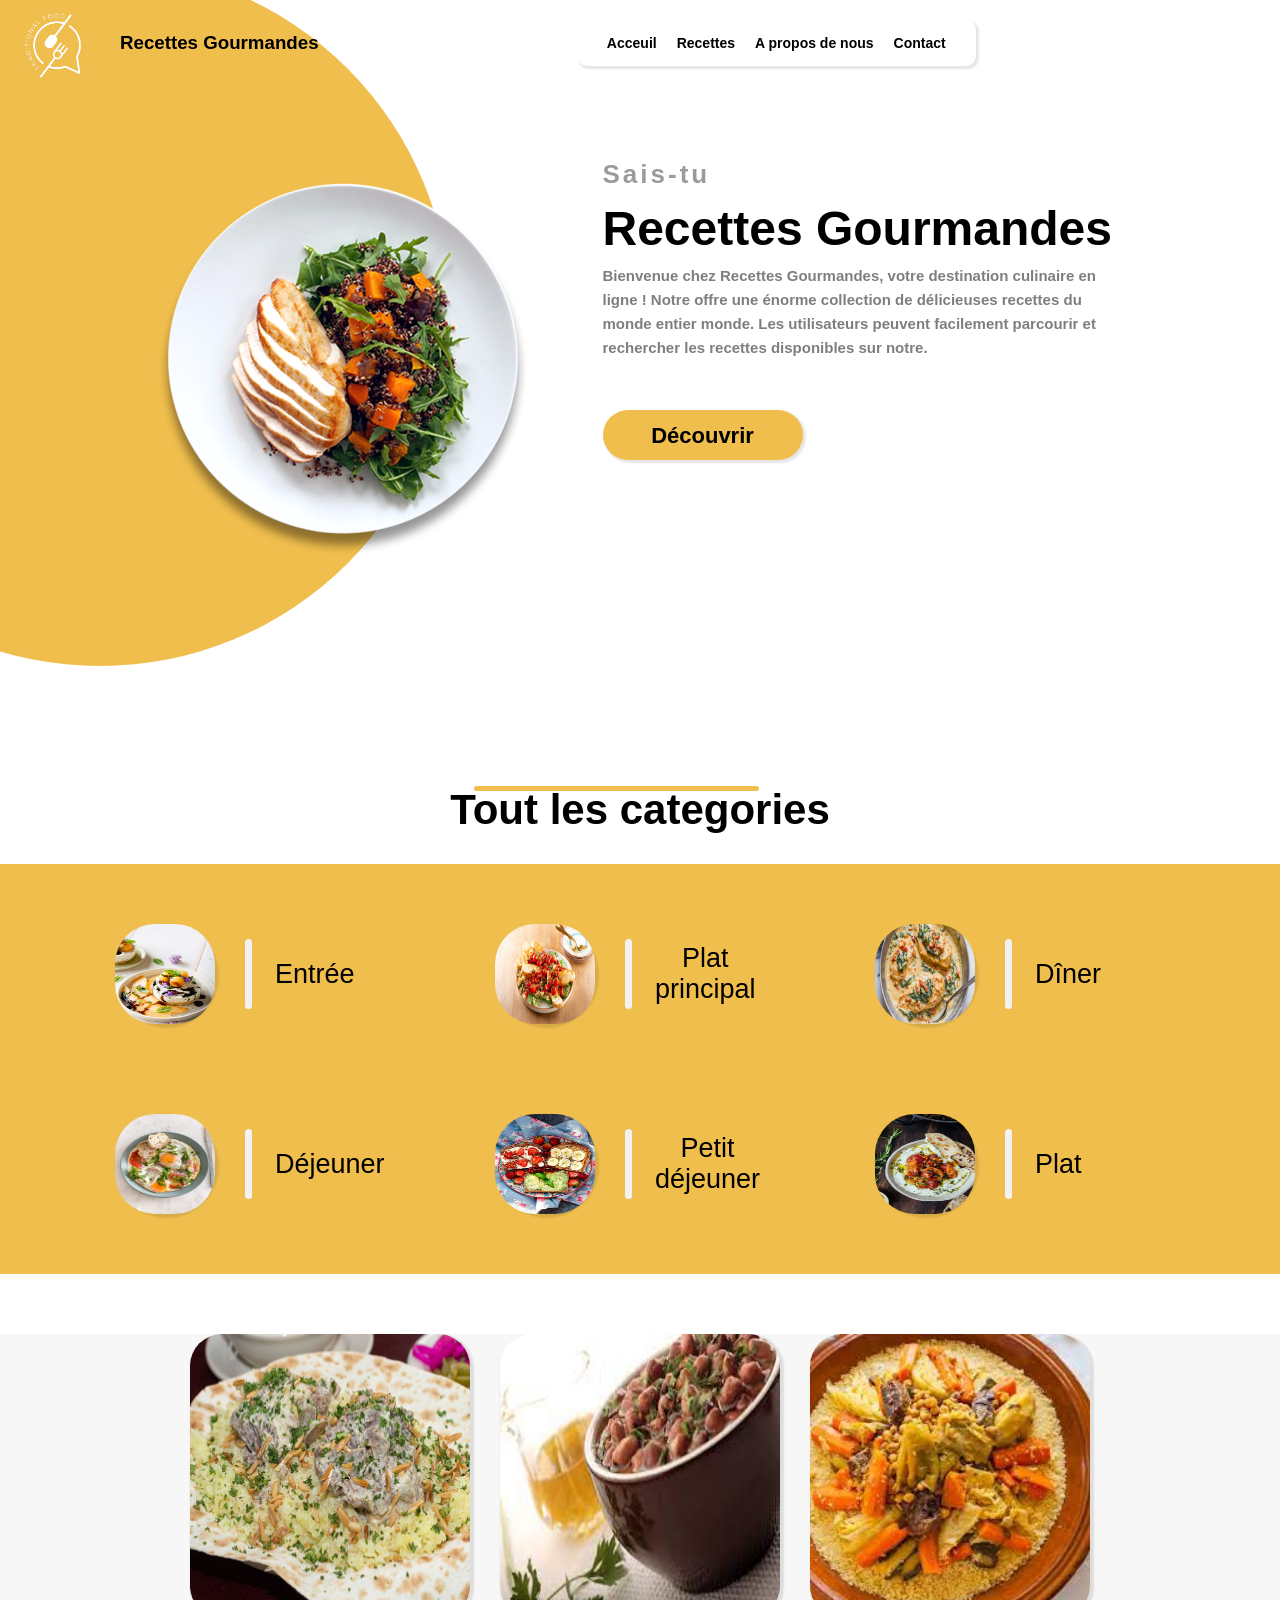
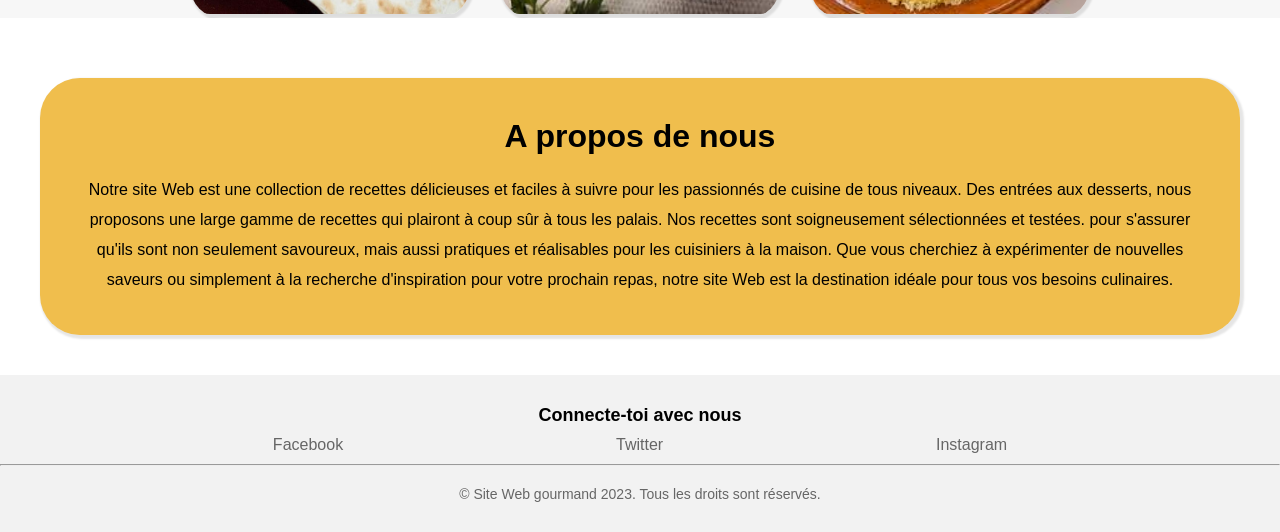
<file: html/index.html>
<!DOCTYPE html>
<html lang="en">
  <head>
    <meta charset="UTF-8" />
    <meta http-equiv="X-UA-Compatible" content="IE=edge" />
    <meta name="viewport" content="width=device-width, initial-scale=1.0" />
    <link rel="stylesheet" href="../css/style.css" />
    <link
    rel="stylesheet"
    href="https://fonts.googleapis.com/css2?family=Material+Symbols+Outlined:opsz,wght,FILL,GRAD@20..48,100..700,0..1,-50..200"
  />
  <link
    rel="stylesheet"
    href="https://cdnjs.cloudflare.com/ajax/libs/font-awesome/6.4.0/css/all.min.css"
  />    
    <title>Acceuil</title>
  </head>
  <body>
    <nav>
      <div class="coter">
        <div class="log">
          <img    id="im" src="./restaurant_menu_black_24dp 1 (2).png" alt="" />
        </div>
        <h3>Recettes Gourmandes</h3>
      </div>
      <ul class="responsive">
        <li><a href="../html/index.html">Acceuil</a></li>
        <li><a href="../html/catalogue.html">Recettes</a></li>
        <li><a href="#apropo">A propos de nous</a></li>
        <li><a href="#contacte">Contact</a></li>
      </ul>
      <i class="fa-solid fa-bars"></i>
    </nav>
    <div class="con">
      <div class="scale"></div>
      <div class="so-con">
        <div class="plat">
          <img src="./image 1.png" />
        </div>
        <div class="text">
          <span>Sais-tu</span> 
          <h1>Recettes Gourmandes</h1>
          <p>
            Bienvenue chez Recettes Gourmandes, votre destination culinaire en ligne ! Notre
            offre une énorme collection de délicieuses recettes du monde entier
            monde. Les utilisateurs peuvent facilement parcourir et rechercher les recettes disponibles sur notre.
          </p>
          </p>
          <button id="bt">  Découvrir</button>
        </div>
      </div>
    </div>
    <h2 class="title">Tout les categories</h2>
    <div class="catg">
    <div class="catgd">  <a href="#">Entrée</a><div class="line"></div><div class="ct-img"><img src="./cheesecake-sale-vegan.jpg" alt=""></div></div>
      <div class="catgd"><a href="#">Plat principal </a> <div class="line"></div><div class="ct-img"><img src="./pp.jpeg" alt=""></div></div>
      <div class="catgd"><a href="#">Dîner </a><div class="line"></div><div class="ct-img"><img src="./din.jpg" alt=""></div></div>
      <div class="catgd"><a href="#">Déjeuner </a><div class="line"></div><div class="ct-img"><img src="./Déjeuner.jpg" alt=""></div></div>
      <div class="catgd"><a href="#">Petit déjeuner </a><div class="line"></div><div class="ct-img"><img src="./Petit déjeuner.jpg" alt=""></div></div>
      <div class="catgd"><a href="#">Plat </a><div class="line"></div><div class="ct-img"><img src="./Plat.jpg" alt=""></div></div>
    </div>
    <div id="homerec">
      <!-- here the work with js -->
    </div>
    <div  id="apropo" class="about">
      <h2>A propos de nous</h2>
      <p>Notre site Web est une collection de recettes délicieuses et faciles à suivre pour les passionnés de cuisine de tous niveaux. Des entrées aux desserts, nous proposons une large gamme de recettes qui plairont à coup sûr à tous les palais. Nos recettes sont soigneusement sélectionnées et testées. pour s'assurer qu'ils sont non seulement savoureux, mais aussi pratiques et réalisables pour les cuisiniers à la maison. Que vous cherchiez à expérimenter de nouvelles saveurs ou simplement à la recherche d'inspiration pour votre prochain repas, notre site Web est la destination idéale pour tous vos besoins culinaires.</p>
    </div>
    <footer>
      <div class="cont">
        <div class="row">
       
          <div id="contacte" class="col-md-4">
            <h3>Connecte-toi avec nous</h3>
            <ul>
              <li><a href="#">Facebook</a></li>
              <li><a href="#">Twitter</a></li>
              <li><a href="#">Instagram</a></li>
            </ul>
          </div>
        </div>
        <hr>
        <p class="text-center">&copy; Site Web gourmand 2023. Tous les droits sont réservés.</p>
      </div>
    </footer>
    
  </body>
  <script src="../js/recettesDB.js"></script>
  <script src="../js/index.js"></script>
</html>
</file>
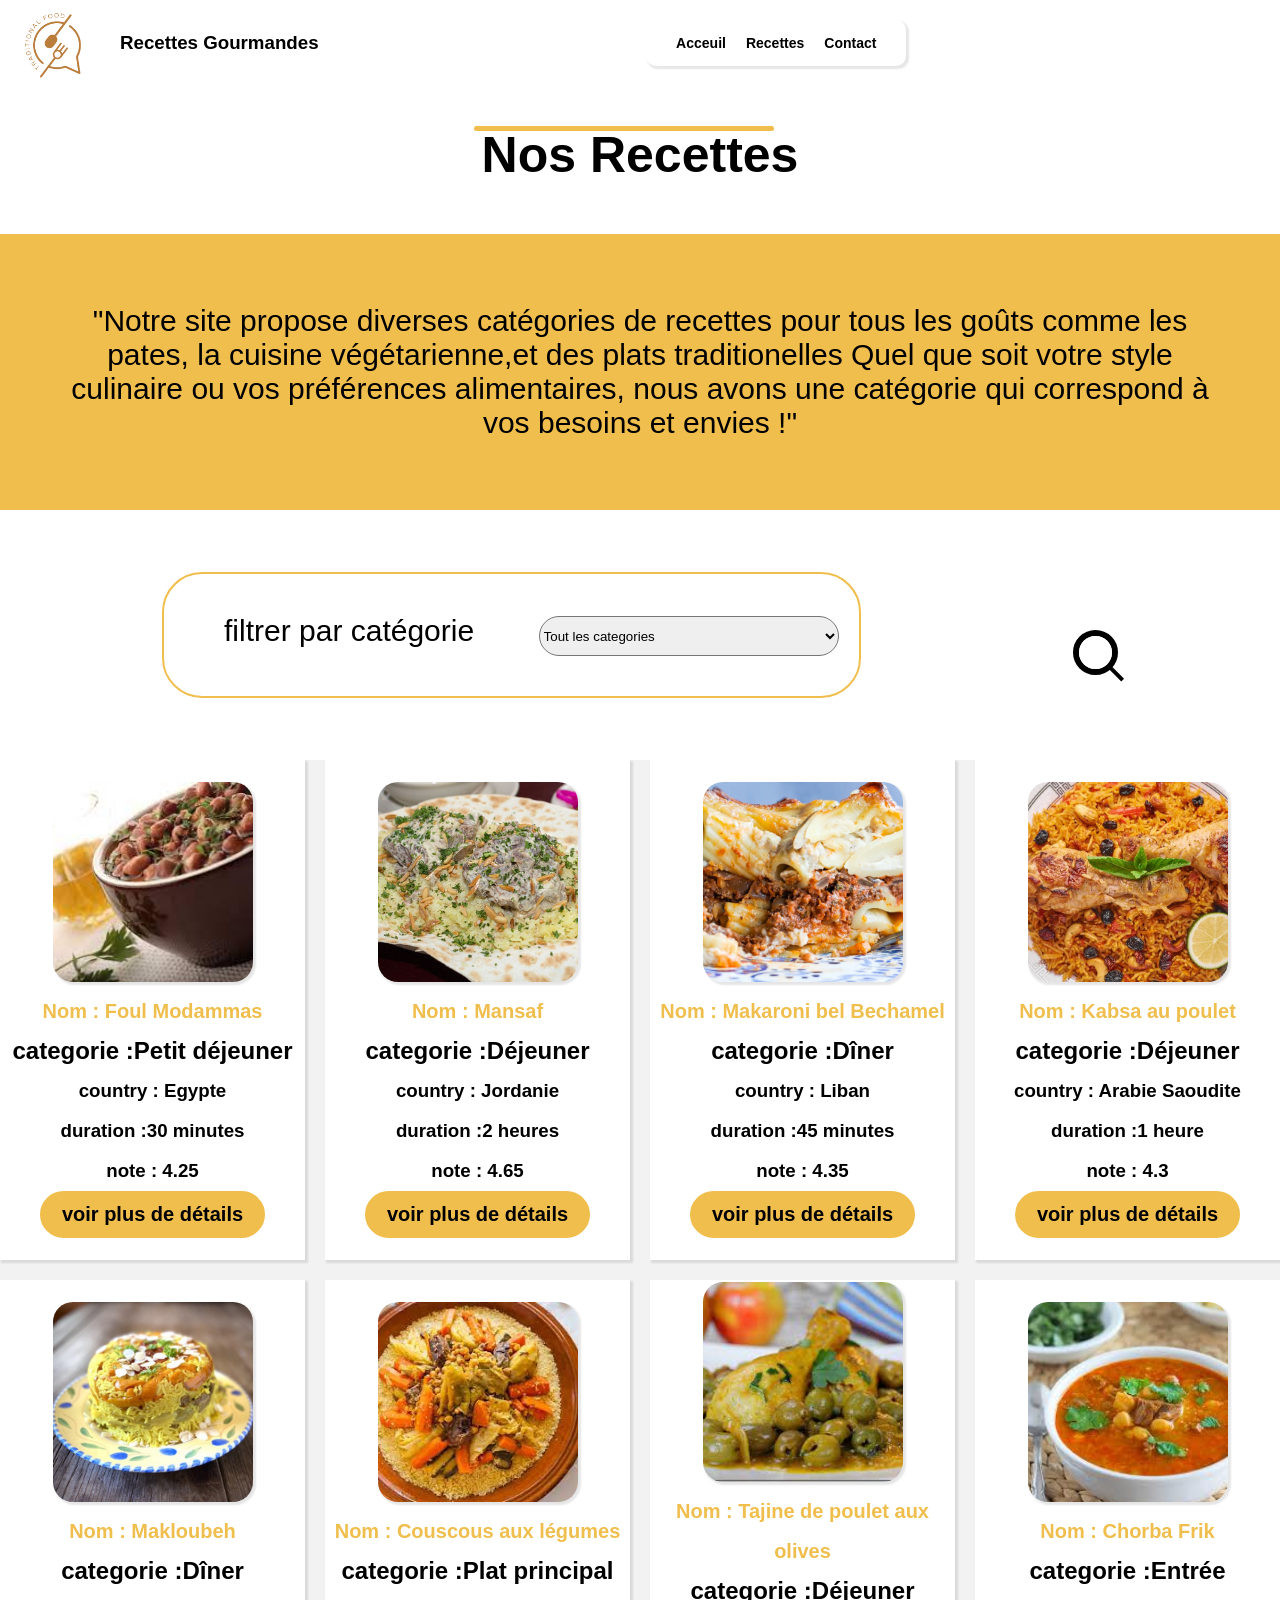
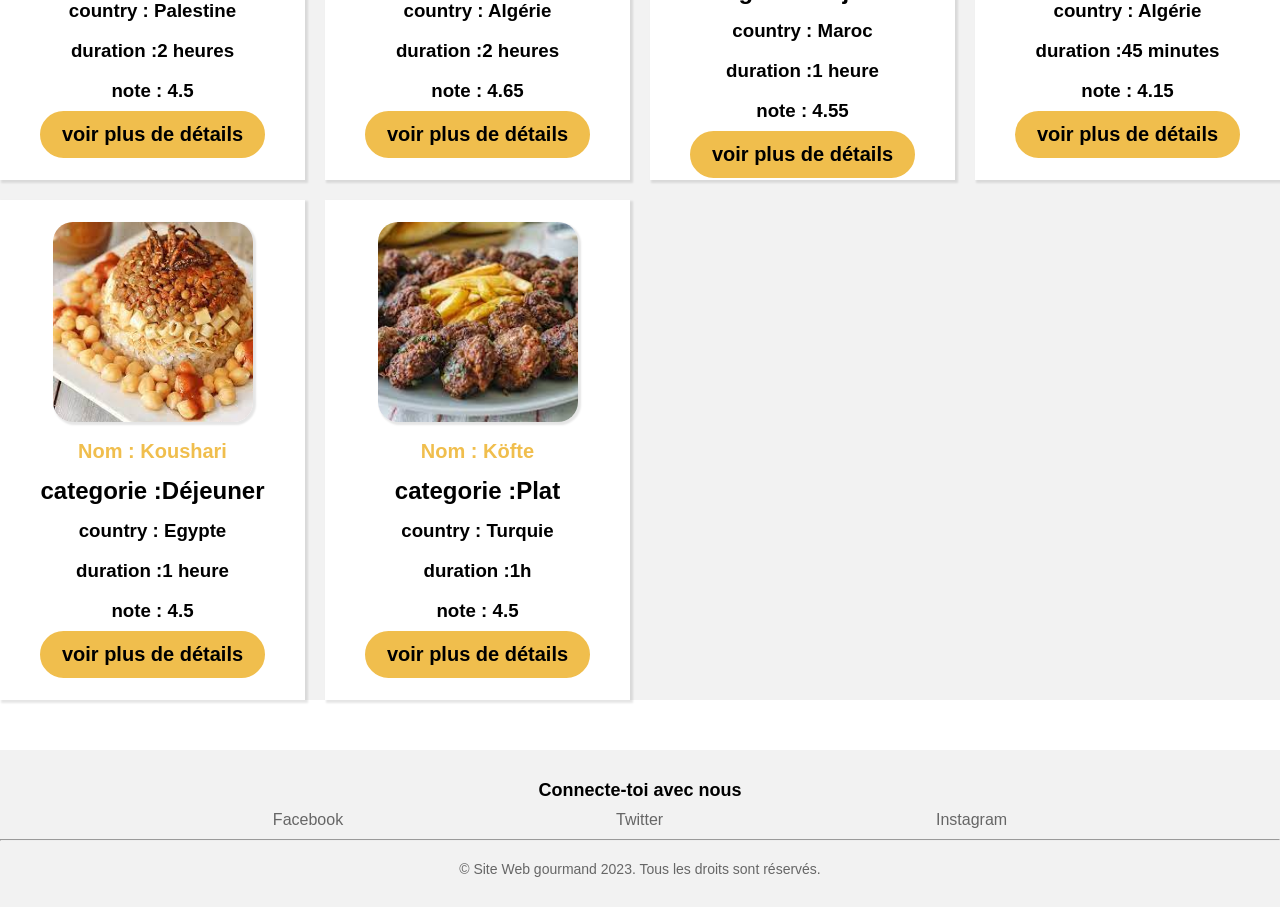
<file: html/catalogue.html>
<!DOCTYPE html>
<html lang="en">
  <head>
    <meta charset="UTF-8" />
    <meta http-equiv="X-UA-Compatible" content="IE=edge" />
    <meta name="viewport" content="width=device-width, initial-scale=1.0" />
    <link rel="stylesheet" href="../css/style1.css" />
    <link
      rel="stylesheet"
      href="https://fonts.googleapis.com/css2?family=Material+Symbols+Outlined:opsz,wght,FILL,GRAD@20..48,100..700,0..1,-50..200"
    />
    <link
      rel="stylesheet"
      href="https://cdnjs.cloudflare.com/ajax/libs/font-awesome/6.4.0/css/all.min.css"
    />
    <title>CATALOGUE</title>
  </head>

  <body onload="afficherRec()">
    <div class="container1">
      <nav>
        <div class="coter">
          <div class="log">
            <img id="im" src="./2-removebg-preview.png" alt="" />
          </div>
          <h3>Recettes Gourmandes</h3>
        </div>
        <ul class="responsive">
          <li><a href="../html/index.html">Acceuil</a></li>
          <li><a href="../html/catalogue.html">Recettes</a></li>
          <li><a href="#contacte">Contact</a></li>
        </ul>
        <i class="fa-solid fa-bars"></i>
      </nav>
      <h1>Nos Recettes</h1>

      <p class="con-p">
        "Notre site propose diverses catégories de recettes pour tous les goûts
        comme les pates, la cuisine végétarienne,et des plats traditionelles
        Quel que soit votre style culinaire ou vos préférences alimentaires,
        nous avons une catégorie qui correspond à vos besoins et envies !"
      </p>
    </div>
    <div class="sea-bar">
      <div class="men">
        <label for="cat-selc">filtrer par catégorie</label>
        <select id="cat-selc" onchange="rechercheCtg()">
          <option value="">Tout les categories</option>
          <option value="Entrée">entree</option>
          <option value="Plat principal">Plat principal</option>
          <option value="Dîner">Dîner</option>
          <option value="Déjeuner">Déjeuner</option>
          <option value="Petit déjeuner">Petit déjeuner</option>
          <option value="Plat">Plat</option></select
        ><br />
      </div>
      <form class="search-box">
        <input type="text" placeholder="Appuyez sur vos recettes" id="sea" />
        <button type="reset"></button>
      </form>
    </div>
    <div id="recc"><!-- here work with js  --></div>
    <footer>
      <div class="cont">
        <div class="row">
          <div id="contacte" class="col-md-4">
            <h3>Connecte-toi avec nous</h3>
            <ul>
              <li><a href="#">Facebook</a></li>
              <li><a href="#">Twitter</a></li>
              <li><a href="#">Instagram</a></li>
            </ul>
          </div>
        </div>
        <hr />
        <p class="text-center">
          &copy; Site Web gourmand 2023. Tous les droits sont réservés.
        </p>
      </div>
    </footer>
  </body>
  <script src="../js/recettesDB.js"></script>
  <script src="../js/catalouge.js"></script>
</html>
</file>
<file: css/style.css>
* {
  padding: 0;
  margin: 0;
  box-sizing: border-box;
  text-decoration: none;
  font-family: sans-serif, "Gothic";
}

html {
  scroll-behavior: smooth;
}
body {
  width: 100%;
}
nav {
  list-style: none;
  display: flex;
  justify-content: space-between;
  align-items: center;
  padding: 20px;
}
nav ul {
  list-style: none;
  display: flex;
  justify-content: space-evenly;
  padding-right: 50px;
  border-radius: 10px;
  padding: 10px 20px;
  box-shadow: 2px 2px 2px 1px rgba(0, 0, 0, 0.1);
}
nav ul li a {
  padding: 10px;
  text-decoration: none;
  font-weight: 900;
  font-size: 14px;
  line-height: 26px;

  color: #000000;
}

.log img {
  width: 150px;
  padding: 10px;
  position: absolute;
  top: -30px;
  left: -20px;
}
.fa-bars {
  visibility: hidden;
  font-size: 30px;
}
.coter {
  display: flex;
  justify-content: space-evenly;
  z-index: 3;
}
.coter h3 {
  padding-left: 100px;
  color: black;
}
.so-con {
  display: flex;

  justify-content: space-around;
  align-items: center;
  z-index: 7;
  padding: 60px 120px;
}

@media screen and (max-width: 900px) {
  .text {
    width: 80% !important;
  }
}
.text {
  width: 50%;
  height: 450px;
  animation: top-to-top 1s ease;
  /* overflow: hidden; */
}
.plat {
  animation: left-to-left 1s ease;
}
.plat img {
  width: 370px;
  z-index: 7;
}
.con {
  position: relative;
  margin-bottom: 100px;
  display: flex;
  flex-wrap: nowrap;
}

.scale {
  position: absolute;
  background-color: #f0be4d;
  border-radius: 50%;
  width: 700px;
  height: 700px;
  top: -120px;
  left: -250px;
  z-index: -1;
}
.text span {
  font-weight: 700;
  font-size: 26px;
  line-height: 57px;
  letter-spacing: 3px;

  color: #9b9b9b;
}
.text h1 {
  /*  font-family: "Saira"; */
  font-weight: 700;
  font-size: 48px;
  line-height: 51px;

  color: #000000;
}

.text p {
  font-weight: 900;
  font-size: 15px;
  line-height: 24px;
  margin-top: 10px;

  color: #000000;

  opacity: 0.5;
}
.text button {
  font-weight: 700;
  font-size: 22px;
  line-height: 37px;

  color: #000000;
  margin-top: 40px;
  width: 200px;
  height: 50px;
  background: #f0be4d;
  border-radius: 35px;
  border: hidden;
  box-shadow: 2px 2px 2px 1px rgba(0, 0, 0, 0.1);
}
.text button a {
  color: #000000;
}
.text button:hover {
  transform: scale(1.15);
  transition: 0.7s linear;
}
.title {
  font-size: 42px;
  text-align: center;
  padding: 30px 0;
}

.title::after {
  content: "";
  background-color: #f0be4d;
  font-weight: 500;
  width: 285px;
  height: 5px;
  border-radius: 5px;
  position: absolute;
  left: 37%;
}
@media screen and (max-width: 900px) {
  .title {
    width: 100% !important;
  }
  .title::after {
    display: none;
  }
}

.catg {
  display: grid;
  width: 100%;
  place-items: baseline;
  grid-template-columns: repeat(3, 290px);

  /* grid-template-rows: 100px 100px; */
  gap: 90px;
  justify-content: center;
  padding: 60px 40px;
  background-color: #f0be4d;
  margin: 60px o;
}

.catg a {
  border-radius: 20px;
  padding: 10px 50px;
  margin-left: 10px;
  text-decoration: none;
  color: #000000;
  font-size: 27px;
  text-align: center;
}
.catgd {
  position: relative;
  display: flex;
  justify-content: center;
  align-items: center;
  flex-direction: row-reverse;
  /* border: #000000 .0625rem solid; */
}
.catgd:hover {
  transform: scale(1.15);
  transition: 0.8s;
  z-index: 1;
}
.catgd img {
  width: 100px;
  height: 100px;
  border-radius: 40%;
}
.catgd .ct-img {
  width: 100px;
  height: 100px;
  object-fit: cover;
  border-radius: 50%;
  box-shadow: 2px 2px 2px 2px rgba(0, 0, 0, 0.1);
}
.line {
  background-color: #f2f2f2;
  height: 70px;
  width: 7px;
  font-weight: 700;
  border-radius: 5px;
  position: absolute;
  left: 130px;
}
#homerec {
  display: flex;
  flex-wrap: wrap;
  gap: 30px;
  justify-content: center;
  align-items: center;
  width: 100%;
  margin: 60px 0;
  background-color: #f7f7f7;
  overflow: hidden;
}
#homerec > div {
  display: flex;
  justify-content: center;
  align-items: center;
  flex-direction: column-reverse;
}
#homerec img {
  width: 280px;
  height: 280px;
  border-radius: 20px;
  box-shadow: 2px 2px 2px 2px rgba(0, 0, 0, 0.1);
  transition: 0.5 ease;
  backface-visibility: hidden;
}
/* ---------------------------------------------------------------------------------------------------------------------------------------------------------------------------------- */

.container {
  position: relative;
  border-radius: 2rem;
  box-shadow: 2px 2px 2px 2px rgba(0, 0, 0, 0.1);
  overflow: hidden;
  display: flex;
}

.container .image-container {
  width: 100%;
  transition: 0.2s ease;
  object-fit: cover;
}

.container .image-text {
  position: absolute;
  bottom: 0;
  left: 0;
  width: 100%;
  height: 100%;
  background: linear-gradient(rgba(0, 0, 0, 0.1), #f0be4d);
  justify-content: center;
  align-items: center;
  flex-direction: column;
  text-align: center;
  padding: 0 4rem;
  transform: translateY(100%);
  transition: 0.5s ease-in-out;
}

.container:hover .image-text {
  transform: translateY(0);
  z-index: 500;
}

.image-text h3 {
  font-size: 2.5rem;
  margin-top: 1.875rem;
}

.image-text a {
  display: inline-flex;
  justify-content: center;
  align-items: center;
  color: #000000;
  width: 7rem;
  height: 5rem;
  border-radius: 40%;
  background-color: #f2f2f2;
  margin-top: 50px;
}

.container:hover {
  transform: scale(1.1);
}

/* ---------------------------------------------------------------------------------------------------------------------------------------------------------------------- */
.about {
  margin: 40px;
  padding: 40px;
  background-color: #f0be4d;
  border-radius: 40px;
  box-shadow: 2px 2px 2px 2px rgba(0, 0, 0, 0.1);
}
.about h2 {
  font-size: 32px;
  text-align: center;
  margin-bottom: 20px;
}
.about p {
  text-align: center;
  line-height: 30px;
}
footer {
  background-color: #f2f2f2;
  padding: 30px 0;
}

footer h3 {
  font-size: 18px;
  font-weight: bold;
  margin-bottom: 20px;
}

footer ul {
  list-style: none;
  padding: 0;
  margin: 0;
}

footer ul li {
  margin-bottom: 10px;
}

footer ul li a {
  color: #666;
}

footer p {
  margin-top: 20px;
  font-size: 14px;
  color: #666;
}
.text-center {
  text-align: center;
}
.col-md-4 h3 {
  text-align: center;
  margin-bottom: 10px;
}
.col-md-4 ul {
  display: flex;
  justify-content: space-evenly;
}
@keyframes left-to-left {
  0% {
    transform: translateX(-200px);
  }
  50% {
  }
  100% {
    transform: translateY(0px);
  }
}
@keyframes top-to-top {
  0% {
    transform: translateY(-200px);
  }
  50% {
  }
  100% {
    transform: translateY(0px);
  }
}
@media screen and (max-width: 900px) {
  .responsive {
    display: none !important;
  }
  .catg {
    grid-template-columns: repeat(2, 290px);
    overflow: hidden;
  }
  .so-con {
    flex-direction: column;
    padding: 0px;
  }
  nav {
    width: 100%;
    display: flex;
    flex-direction: column;
  }

  .so-con {
    width: 100%;
  }
  .plat img {
    position: static;
    width: 80%;
  }
  nav ul {
    display: flex;
    flex-direction: column;
    z-index: 10;
    width: 100%;
    height: 40vh;
  }

  .fa-bars {
    position: absolute;
    top: 10px;
    right: 10px;
    visibility: visible;
  }
  .scale {
    top: 0;
  }
  .con {
    position: static;
  }
  h1::after {
    display: none;
  }
}
@media screen and (max-width: 576px) {
  .catg {
    grid-template-columns: repeat(1, 290px);
  }
}
</file>
<file: css/style1.css>
* {
  padding: 0;
  margin: 0;
  box-sizing: border-box;
  font-family: sans-serif;
  text-decoration: none;
}
html {
  scroll-behavior: smooth;
}
nav {
  list-style: none;
  display: flex;
  justify-content: space-between;
  align-items: center;
  padding: 20px;
}
nav ul {
  list-style: none;
  display: flex;
  justify-content: space-evenly;
  padding-right: 50px;
  border-radius: 10px;
  padding: 10px 20px;
  box-shadow: 2px 2px 2px 1px rgba(0, 0, 0, 0.1);
}
nav ul li a {
  padding: 10px;
  text-decoration: none;
  font-weight: 900;
  font-size: 14px;
  line-height: 26px;

  color: #000000;
}

.log img {
  width: 150px;
  padding: 10px;
  position: absolute;
  top: -30px;
  left: -20px;
}
.fa-bars {
  visibility: hidden;
  font-size: 30px;
}
.coter {
  display: flex;
  justify-content: space-evenly;
  z-index: 3;
}
.coter h3 {
  padding-left: 100px;
  color: black;
}
h1 {
  text-align: center;
  font-size: 50px;
  margin: 40px;
}
h1::after {
  content: "";
  background-color: #f0be4d;
  font-weight: 500;
  width: 300px;
  height: 5px;
  border-radius: 5px;
  position: absolute;
  left: 37%;
}
.con-p {
  text-align: center;
  background-color: #f0be4d;
  margin: 50px 0px;
  padding: 70px;
  font-size: 30px;
  width: 100vw;
}
/* ---------------------------------------------------------------------------------------------------------------------------------------- */
@import url("https://fonts.googleapis.com/css?family=Raleway:400,400i,700");

.search-box {
  font-size: 20px;
  border: solid 0.3em #000000;
  display: inline-block;
  position: relative;
  border-radius: 2.5em;
  margin-left: 50px;
  margin-top: 35px;
  align-items: center;
  justify-content: center;
}
.search-box input[type="text"] {
  font-family: inherit;
  font-weight: bold;
  width: 2.5em;
  height: 2.5em;
  padding: 0.3em 2.1em 0.3em 0.4em;
  border: none;
  box-sizing: border-box;
  border-radius: 2.5em;
  transition: width 800ms cubic-bezier(0.68, -0.55, 0.27, 1.55) 150ms;
  cursor: pointer;
}
.search-box input[type="text"]:focus {
  outline: none;
}
.search-box input[type="text"]:focus,
.search-box input[type="text"]:not(:placeholder-shown) {
  width: 18em;
  transition: width 800ms cubic-bezier(0.68, -0.55, 0.27, 1.55);
}
.search-box input[type="text"]:focus + button[type="reset"],
.search-box input[type="text"]:not(:placeholder-shown) + button[type="reset"] {
  transform: rotate(-45deg) translateY(0);
  transition: transform 150ms ease-out 800ms;
}
.search-box input[type="text"]:focus + button[type="reset"]:after,
.search-box
  input[type="text"]:not(:placeholder-shown)
  + button[type="reset"]:after {
  opacity: 1;
  transition: top 150ms ease-out 950ms, right 150ms ease-out 950ms,
    opacity 150ms ease 950ms;
}
.search-box button[type="reset"] {
  background-color: transparent;
  width: 1.4em;
  height: 1.4em;
  border: 0;
  padding: 0;
  outline: 0;
  display: flex;
  justify-content: center;
  align-items: center;
  position: absolute;
  top: 0.55em;
  right: 0.55em;
  transform: rotate(-45deg) translateY(2.2em);
  transition: transform 150ms ease-out 150ms;
}
.search-box button[type="reset"]:before,
.search-box button[type="reset"]:after {
  content: "";
  background-color: #000000;
  width: 0.3em;
  height: 1.4em;
  position: absolute;
}
.search-box button[type="reset"]:after {
  transform: rotate(90deg);
  opacity: 0;
  transition: transform 150ms ease-out, opacity 150ms ease-out;
}
/* --------------------------------------------------------------------------------------------------------------------------------------------------------------- */
.sea-bar {
  display: flex;
  width: 100%;
  justify-content: space-evenly;
  align-items: center;
  border-radius: 40px;
  height: 150px;
}
.men {
  border: 2px solid #f0be4d;
  border-radius: 40px;
  padding: 40px 20px;
}
.men label {
  font-size: 30px;
  padding: 40px;
  font-weight: 400;
}
#cat-selc {
  width: 300px;
  height: 40px;
  border-radius: 20px;
  margin-left: 20px;
}
#recc {
  display: grid;
  grid-template-columns: repeat(4, 1fr);
  grid-template-rows: repeat(3, 500px);
  gap: 20px;
  margin: 50px 0px;
  background-color: #f2f2f2;
  background-size: cover;
}
.con {
  display: flex;
  flex-direction: column-reverse;
  justify-content: center;
  align-items: center;
  background-color: #fff;
  box-shadow: 2px 2px 2px 1px rgba(0, 0, 0, 0.1);
}
.con:hover {
  transform: translateY(-1.25rem);
  transition: 1s ease-in-out;
}
.txt a {
  text-decoration: none;
  display: flex;
  justify-content: center;
  text-align: center;
  color: #f0be4d;
  font-size: 20px;
  font-weight: 700;
}
.txt button {
  background-color: #f0be4d;
  border-radius: 40px;
  border: 2px solid #f0be4d;
  padding: 10px 20px;
}
.txt button:hover {
  transform: scale(1.1);
  transition: 0.8s ease-in-out;
}
.txt button a {
  color: #000000;
}
.txt {
  line-height: 40px;
  display: flex;
  justify-content: center;
  align-items: center;
  flex-direction: column;
}
.con img {
  width: 200px;
  height: 200px;
  border-radius: 20px;
  box-shadow: 2px 2px 2px 1px rgba(0, 0, 0, 0.1);
  object-fit: cover;
  margin-bottom: 5px;
}
footer {
  background-color: #f2f2f2;
  padding: 30px 0;
}

footer h3 {
  font-size: 18px;
  font-weight: bold;
  margin-bottom: 20px;
}

footer ul {
  list-style: none;
  padding: 0;
  margin: 0;
}

footer ul li {
  margin-bottom: 10px;
}

footer ul li a {
  color: #666;
}

footer p {
  margin-top: 20px;
  font-size: 14px;
  color: #666;
}
.text-center {
  text-align: center;
}
.col-md-4 h3 {
  text-align: center;
  margin-bottom: 10px;
}
.col-md-4 ul {
  display: flex;
  justify-content: space-evenly;
}
@media screen and (max-width: 900px) {
  .con-p {
    width: 100% !important;
  }
  #recc {
    grid-template-columns: repeat(2, 1fr);
  }
  .sea-bar {
    flex-direction: column;
    height: auto !important;
  }
}

@media screen and (max-width: 600px) {
  #recc {
    grid-template-columns: 1fr;
  }
}
@media screen and (max-width: 900px) {
  .responsive {
    display: none !important;
  }
  nav {
    width: 100%;
    display: flex;
    flex-direction: column;
  }
  nav ul {
    display: flex;
    flex-direction: column;
    z-index: 10;
    width: 100%;
    height: 40vh;
  }
  .fa-bars {
    position: absolute;
    top: 10px;
    right: 10px;
    visibility: visible;
  }
  h1::after {
    display: none;
  }
}
</file>
